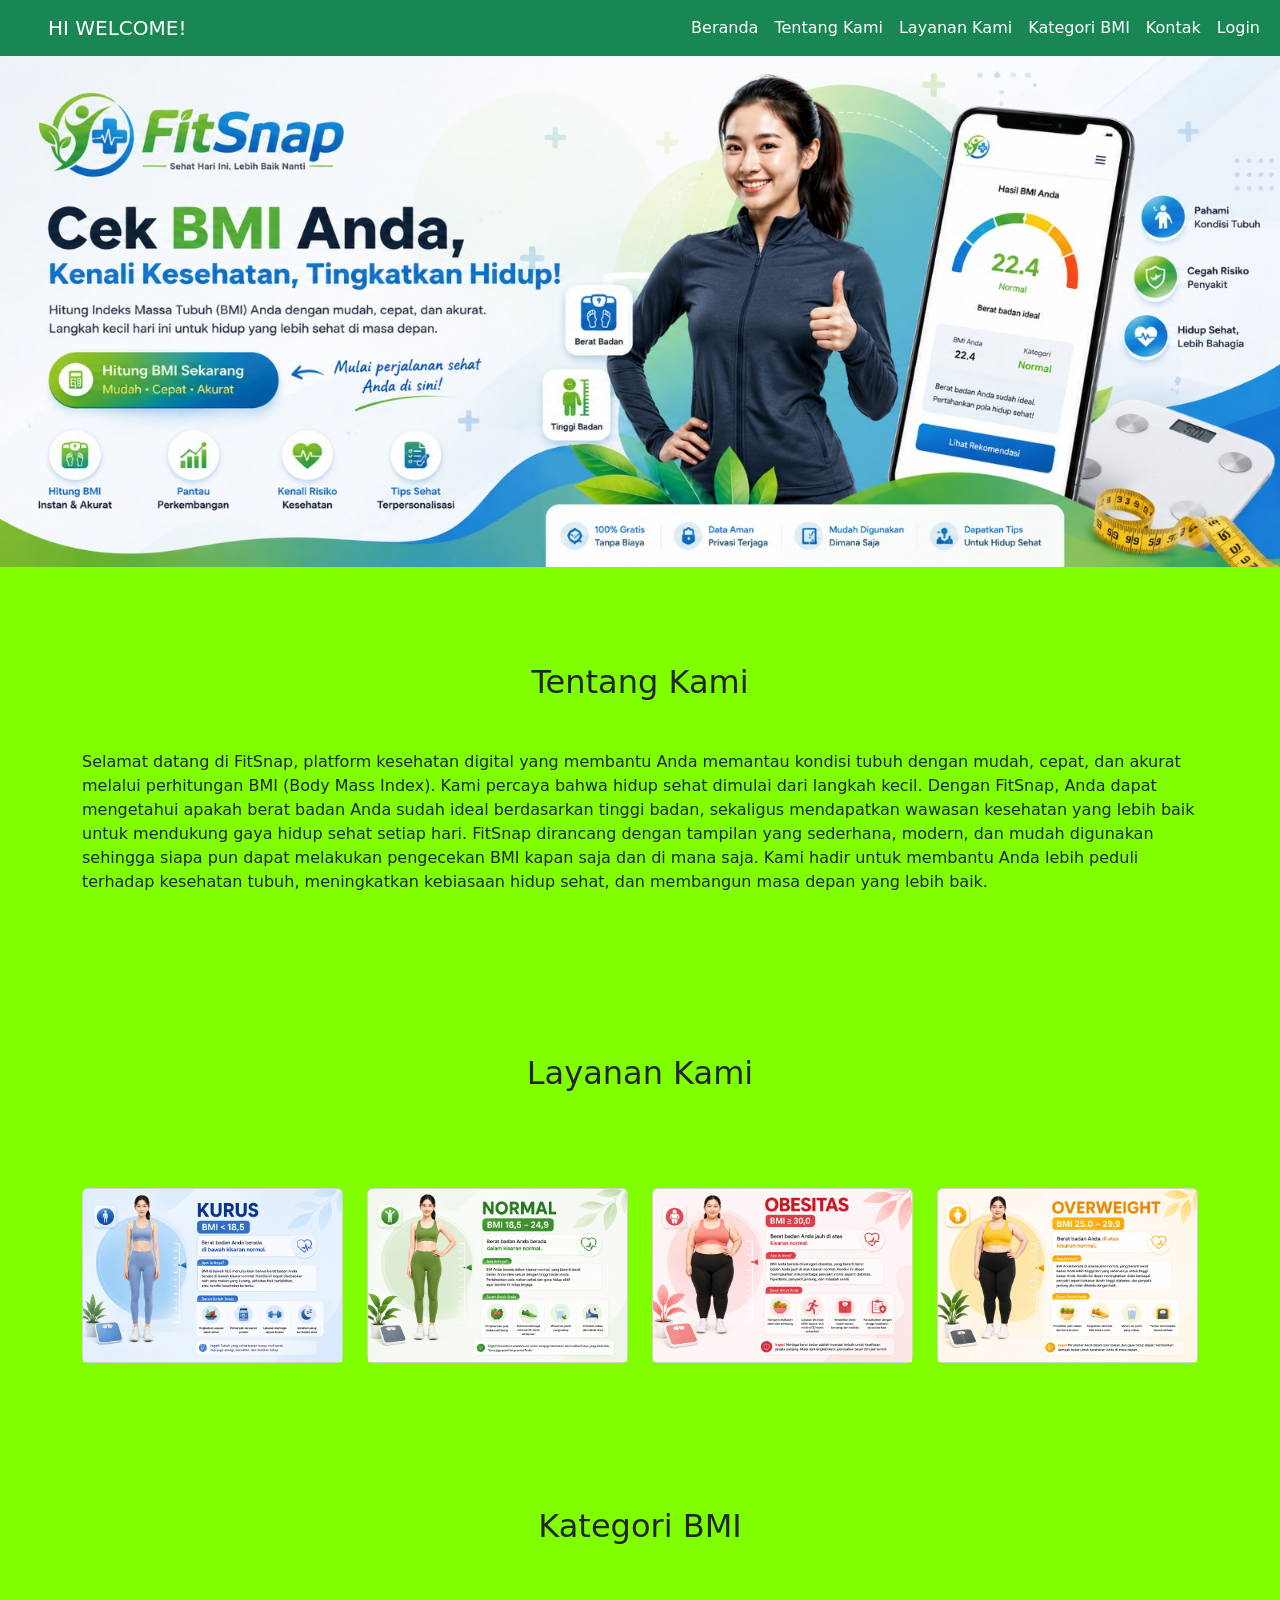
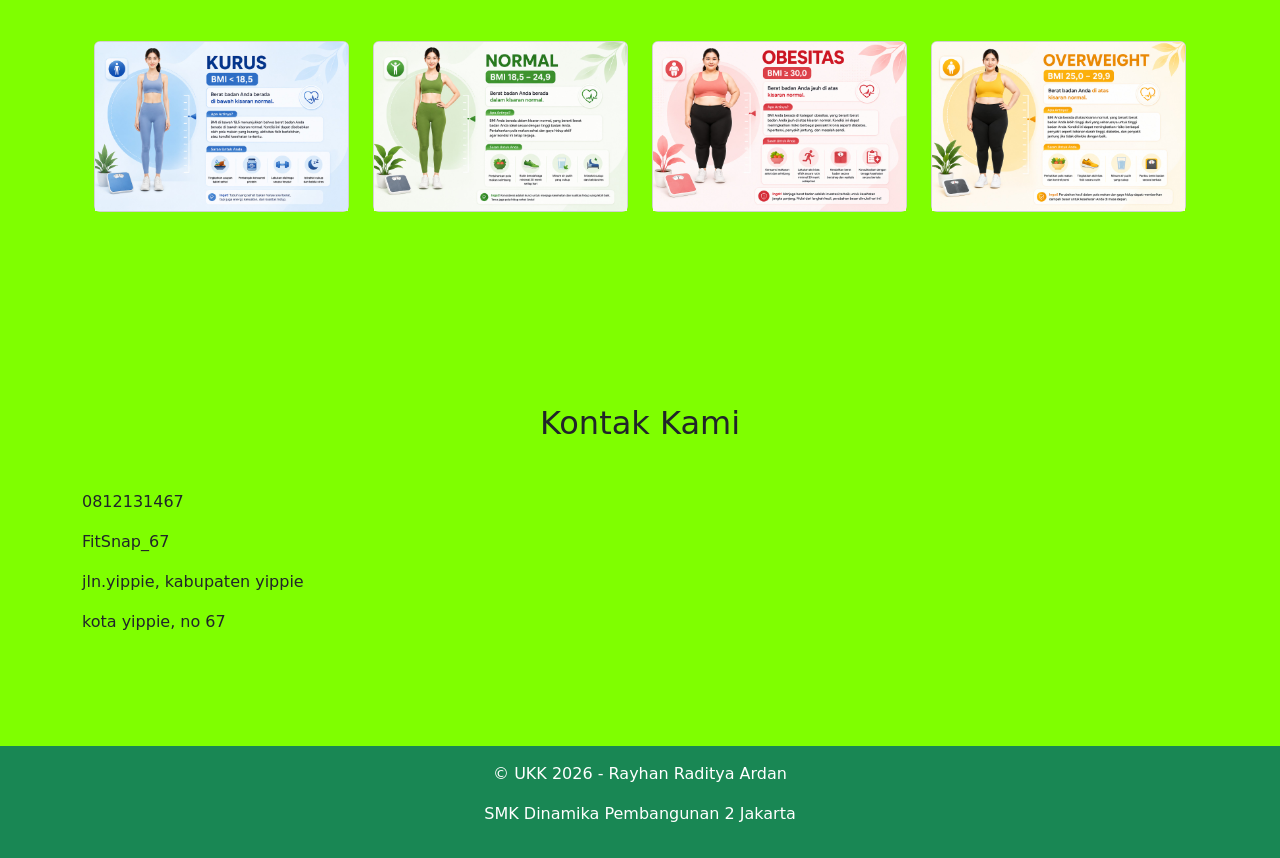
<file: index.html>
<!DOCTYPE html>
<html lang="en">
<head>
    <meta charset="UTF-8">
    <meta name="viewport" content="width=device-width, initial-scale=1.0">
    <link rel="stylesheet" href="css/bootstrap.min.css">
    <link rel="stylesheet" type="text/css" href="assets/style.css">
    <title>Web kesehatan</title>
</head>
<body>
    <nav class="navbar navbar-expand-lg navbar-dark sticky-top bg-success">

    <a class="navbar-brand text-white me-5 ms-5" href="#">
        HI WELCOME!
    </a>

    <button class="navbar-toggler" type="button"
    data-bs-toggle="collapse"
    data-bs-target="#navbarNav">

        <span class="navbar-toggler-icon"></span>

    </button>

    <div class="container">

        <div class="collapse navbar-collapse" id="navbarNav">

            <div class="navbar-nav ms-auto">

                <a class="nav-link text-white" href="#Beranda">Beranda</a>

                <a class="nav-link text-white" href="#TentangKami">Tentang Kami</a>

                <a class="nav-link text-white" href="#LayananKami">Layanan Kami</a>

                <a class="nav-link text-white" href="#KategoriBMI">Kategori BMI</a>

                <a class="nav-link text-white" href="#Kontak">Kontak</a>

                <a class="nav-link text-white" href="login.html">Login</a>

            </div>

        </div>

    </div>

</nav>

     <section class="bg-dua" id="Beranda">
        <img class="header-img" src="assets/header.jpg" alt="header">
     </section>

     <section class="py-5" style="background-color: chartreuse;" id="TentangKami"> 
        <div class="container">
            <h2 class="text-center mb-4 pt-5 py-4">Tentang Kami</h2>
            <div class="col-mb-8 md-5">
            <p>
                Selamat datang di FitSnap, platform kesehatan digital yang membantu Anda memantau kondisi tubuh dengan mudah, cepat, dan akurat melalui perhitungan BMI (Body Mass Index).
Kami percaya bahwa hidup sehat dimulai dari langkah kecil. Dengan FitSnap, Anda dapat mengetahui apakah berat badan Anda sudah ideal berdasarkan tinggi badan, sekaligus mendapatkan wawasan kesehatan yang lebih baik untuk mendukung gaya hidup sehat setiap hari.
FitSnap dirancang dengan tampilan yang sederhana, modern, dan mudah digunakan sehingga siapa pun dapat melakukan pengecekan BMI kapan saja dan di mana saja. Kami hadir untuk membantu Anda lebih peduli terhadap kesehatan tubuh, meningkatkan kebiasaan hidup sehat, dan membangun masa depan yang lebih baik.
</p>
            </div>
        </div>
     </section>

     <section class="py-5" style="background-color: chartreuse;" id="LayananKami">
       <div class="container">
        <h2 class="text-center mb-4 pt-5 py-4">Layanan Kami</h2>
        <div class="row">
            <div class="col-md-3 my-5">
                <div class="card">
                    <img src="assets/kurus.jpg" class="card-img-top">
                </div>
            </div>

            <div class="col-md-3 my-5">
                <div class="card">
                    <img src="assets/normal.jpg" class="card-img-top">
                </div>
            </div>

            <div class="col-md-3 my-5">
                <div class="card">
                    <img src="assets/obesitas.jpg" class="card-img-top">
                </div>
            </div>

                <div class="col-md-3 my-5">
                <div class="card">
                    <img src="assets/overweight.jpg" class="card-img-top">
                </div>
            </div>

              <section class="py-5" style="background-color: chartreuse;" id="KategoriBMI">
                <div class="container">
                    <h2 class="text-center mb-4 pt-5 py-4">Kategori BMI</h2>
                    <div class="row">
                        <div class="col-md-3 my-5">
                            <div class="card">
                                <img src="assets/kurus.jpg" class="card-img-top">
                            </div>
                        </div>
                    
                     <div class="col-md-3 my-5">
                        <div class="card">
                            <img src="assets/normal.jpg" class="card-img-top">
                            </div>
                        </div>
                    
                         <div class="col-md-3 my-5">
                        <div class="card">
                            <img src="assets/obesitas.jpg" class="card-img-top">
                            </div>
                        </div>

                         <div class="col-md-3 my-5">
                        <div class="card">
                            <img src="assets/overweight.jpg" class="card-img-top">
                            </div>
                        </div>

                    </div>
                </div>
              </section>
            
              <section class="py-5" style="background-color: chartreuse;" id="Kontak">
                    <h2 class="text-center mb-4 pt-5 py-4">Kontak Kami</h2>
                    <p>0812131467</p>
                    <p>FitSnap_67</p>
                    <p>jln.yippie, kabupaten yippie</p>
                    <p>kota yippie, no 67</p>
              </section>

        </div>
       </div>
     </section>

      <footer class="bg-success text-white py-3">
        <div class="container text-center">
            <p>&copy; UKK 2026 - Rayhan Raditya Ardan</p>
            <p>SMK Dinamika Pembangunan 2 Jakarta</p>
        </div>
    </footer>

    <script src="js/bootstrap.bundle.min.js"></script>

</body>
</html>
</file>
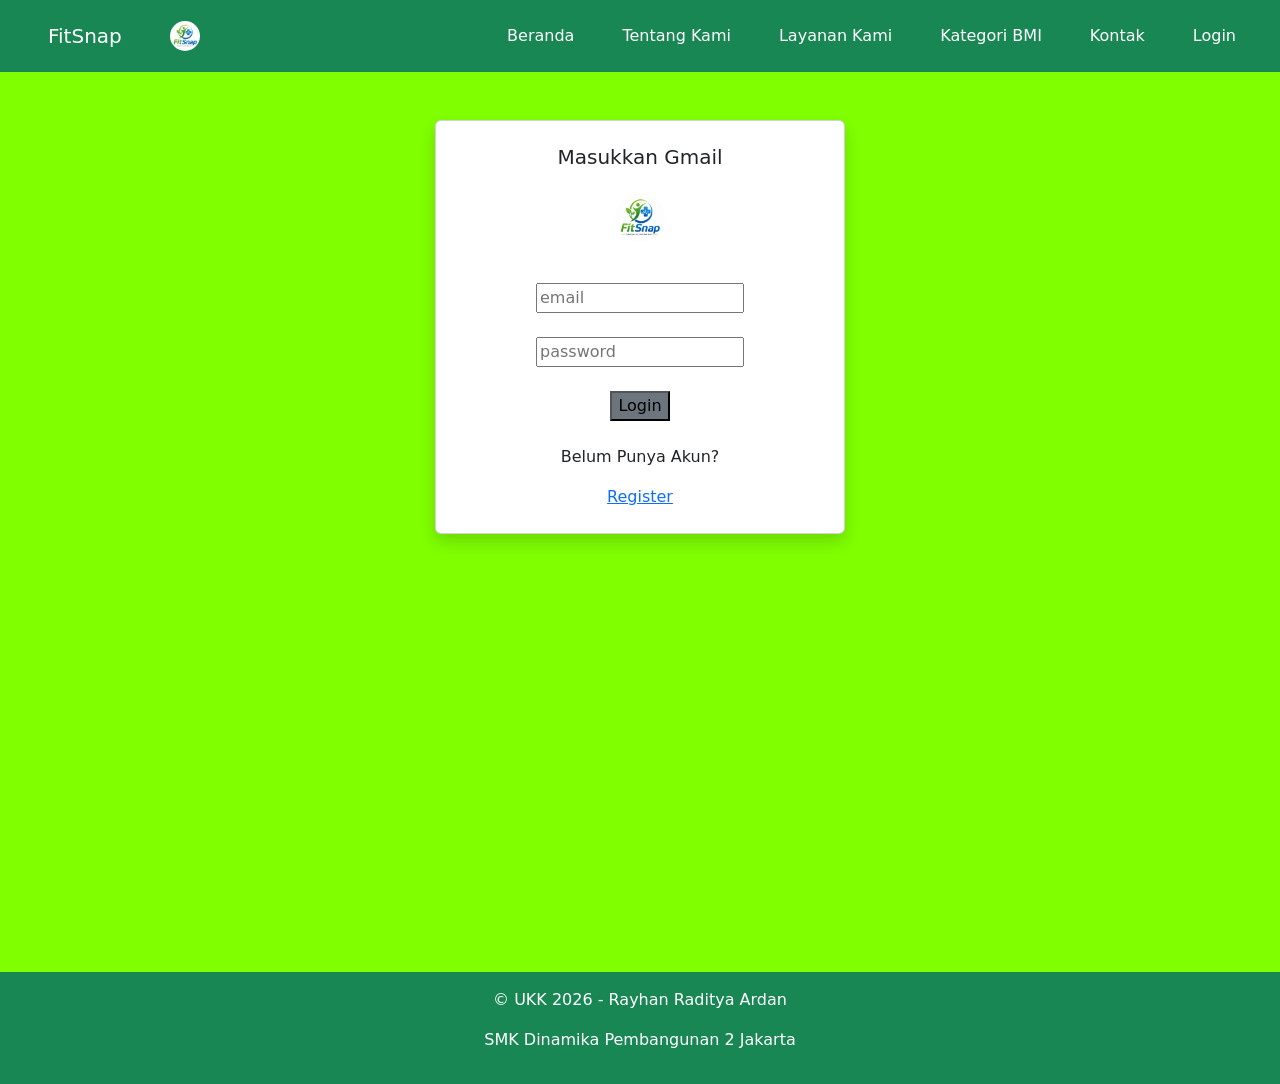
<file: login.html>
<!DOCTYPE html>
<html lang="en">
<head>
    <meta charset="UTF-8">
    <meta name="viewport" content="width=device-width, initial-scale=1.0">
    <link rel="stylesheet" href="css/bootstrap.min.css">
    <link rel="stylesheet" type="text/css" href="assets/style.css">
    <title>Login page</title>
</head>
<body>
    <nav class="navbar navbar-expand-lg sticky-top bg-success">
         <a class="navbar-brand text-white me-5 ms-5" href="#Beranda">
                FitSnap
        </a>
        <img src="assets/logo.jpg" class="rounded-circle foto-profil me-5" alt="foto">
         <div class="container">
                <div class="navbar navbar-collapse" id="navbarNav">
                <div class="navbar-nav ms-auto">
                    <a class="nav-link text-white me-4 ms-2" href="#Beranda">Beranda</a>
                    <a class="nav-link text-white me-4 ms-2" href="#TentangKami">Tentang Kami</a>
                    <a class="nav-link text-white me-4 ms-2" href="#LayananKami">Layanan Kami</a>
                    <a class="nav-link text-white me-4 ms-2" href="#KategoriBMI">Kategori BMI</a>
                    <a class="nav-link text-white me-4 ms-2" href="#Kontak">Kontak</a>
                    <a class="nav-link text-white me-4 ms-2" href="index.html">Login</a>
                </div>
            </div>
        </div>
    </nav>    

    <section class="background-size" style="background-color: chartreuse; min-height: 100vh;">
        <div class="">
            <div class="row justify-content-center">
                <div class="col-md-4">
                    <div class="card p-4 shadow mt-5">
                        <div class="text-center">
                            <h5>Masukkan Gmail</h5>
                            <img src="assets/logo.jpg" class="rounded-circle logo-img my-3">
                            <form onsubmit="login(event)">
                            
                            <br>
                            <input type="email" id="email" placeholder="email">
                            <br>
                            <br> 

                            <input type="password" id="password" placeholder="password">
                            <br>
                            <br>
                             <button class="bg-secondary" onclick="login()">Login</button>
                        </form>
                            <br>
                            <p>Belum Punya Akun?</p>
                        <a href="register.html">Register</a>
                        </div>
                    </div>
                </div>
            </div>
        </div>
    </section>

        <footer class="bg-success text-white py-3">
        <div class="container text-center">
            <p>&copy; UKK 2026 - Rayhan Raditya Ardan</p>
            <p>SMK Dinamika Pembangunan 2 Jakarta</p>
        </div>
    </footer>

       <script src="js/login.js"></script>
</body>
</html>
</file>
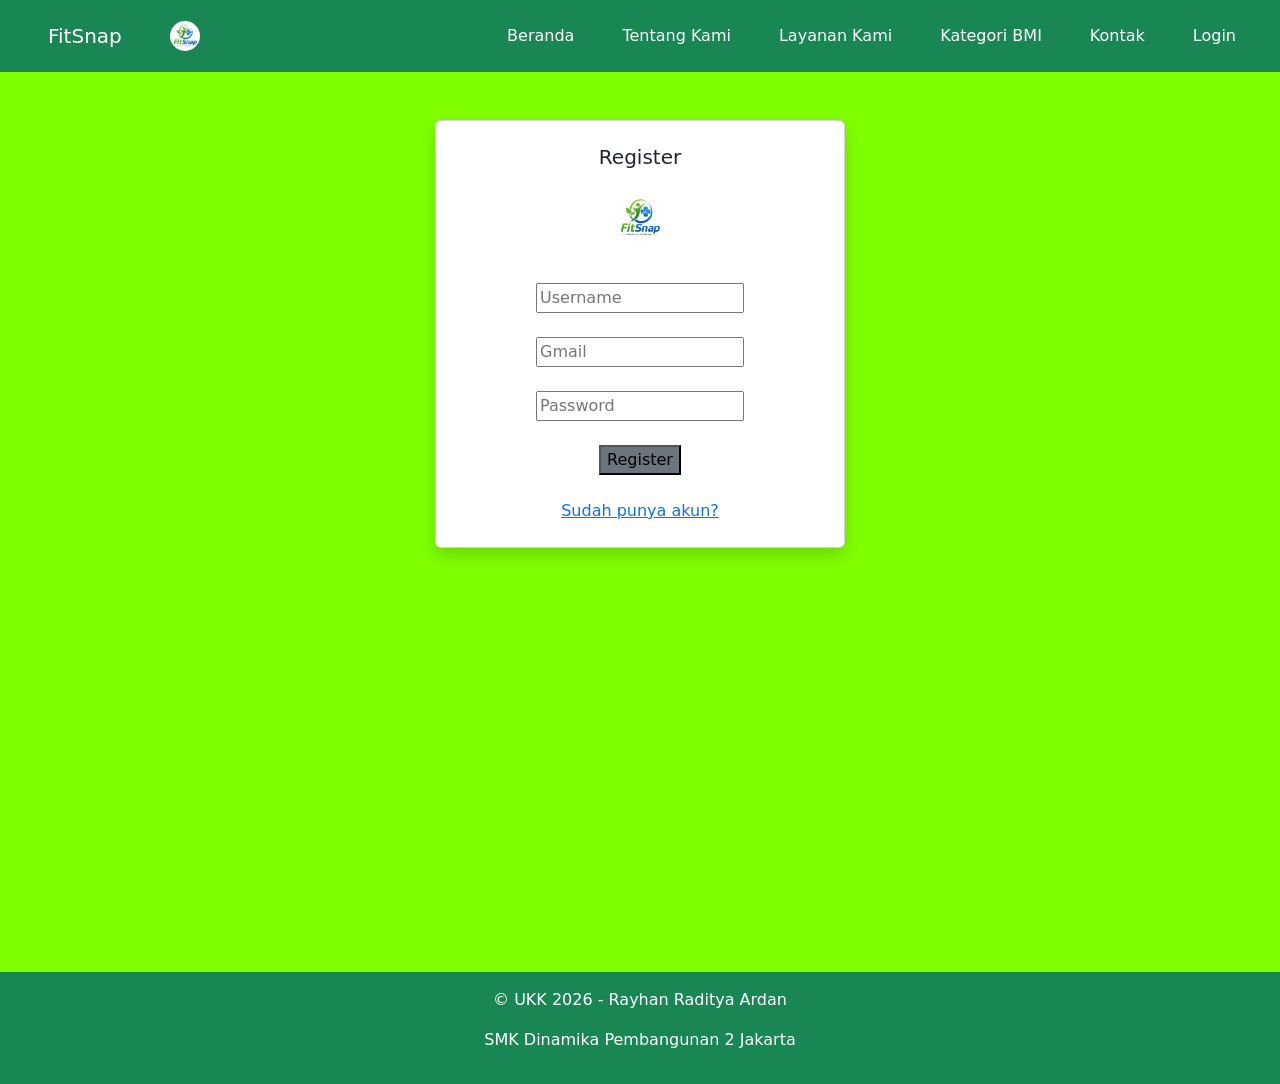
<file: register.html>
<!DOCTYPE html>
<html lang="en">
<head>
    <meta charset="UTF-8">
    <meta name="viewport" content="width=device-width, initial-scale=1.0">
    <link rel="stylesheet" href="css/bootstrap.min.css">
    <link rel="stylesheet" type="text/css" href="assets/style.css">
    <title>Register</title>
</head>
<body>
     <nav class="navbar navbar-expand-lg sticky-top bg-success">
         <a class="navbar-brand text-white me-5 ms-5" href="#Beranda">
                FitSnap
            </a>
            <img src="assets/logo.jpg" class="rounded-circle jeki-img me-5" alt="foto">
            <div class="container">
                <div class="navbar navbar-collapse" id="navbarNav">
                <div class="navbar-nav ms-auto">
                    <a class="nav-link text-white me-4 ms-2" href="#Beranda">Beranda</a>
                    <a class="nav-link text-white me-4 ms-2" href="#TentangKami">Tentang Kami</a>
                    <a class="nav-link text-white me-4 ms-2" href="#LayananKami">Layanan Kami</a>
                    <a class="nav-link text-white me-4 ms-2" href="#KategoriBMI">Kategori BMI</a>
                    <a class="nav-link text-white me-4 ms-2" href="#Kontak">Kontak</a>
                    <a class="nav-link text-white me-4 ms-2" href="login.html">Login</a>
                </div>
            </div>
        </div>
     </nav>

     <section class="background-size" style="background-color: chartreuse; min-height: 100vh;">
        <div class="">
            <div class="row justify-content-center">
                <div class="col-md-4">
                    <div class="card p-4 shadow mt-5">
                        <div class="text-center">
                            <h5>Register</h5>
                            <img src="assets/logo.jpg" class="rounded-circle logo-img my-3">
                        <form onsubmit="return register(event)">
                            
                            <br>
                            <input type="text" id="nama" placeholder="Username">
                            <br>
                            <br> 

                            <input type="email" id="email" placeholder="Gmail">
                            <br>
                            <br>

                            <input type="password" id="password" placeholder="Password">
                            <br>
                            <br>
                        

                        <button type="submit" class="bg-secondary">Register</button>
                           <br>
                           <br>
                        </form>

                           <a href="login.html">Sudah punya akun?</a>
                        </div>
                    </div>
                </div>
            </div>
        </div>
    </section>

     <footer class="bg-success text-white py-3">
        <div class="container text-center">
            <p>&copy; UKK 2026 - Rayhan Raditya Ardan</p>
            <p>SMK Dinamika Pembangunan 2 Jakarta</p>
        </div>
    </footer>

    <script src="js/register.js"></script>

</body>
</html>
</file>
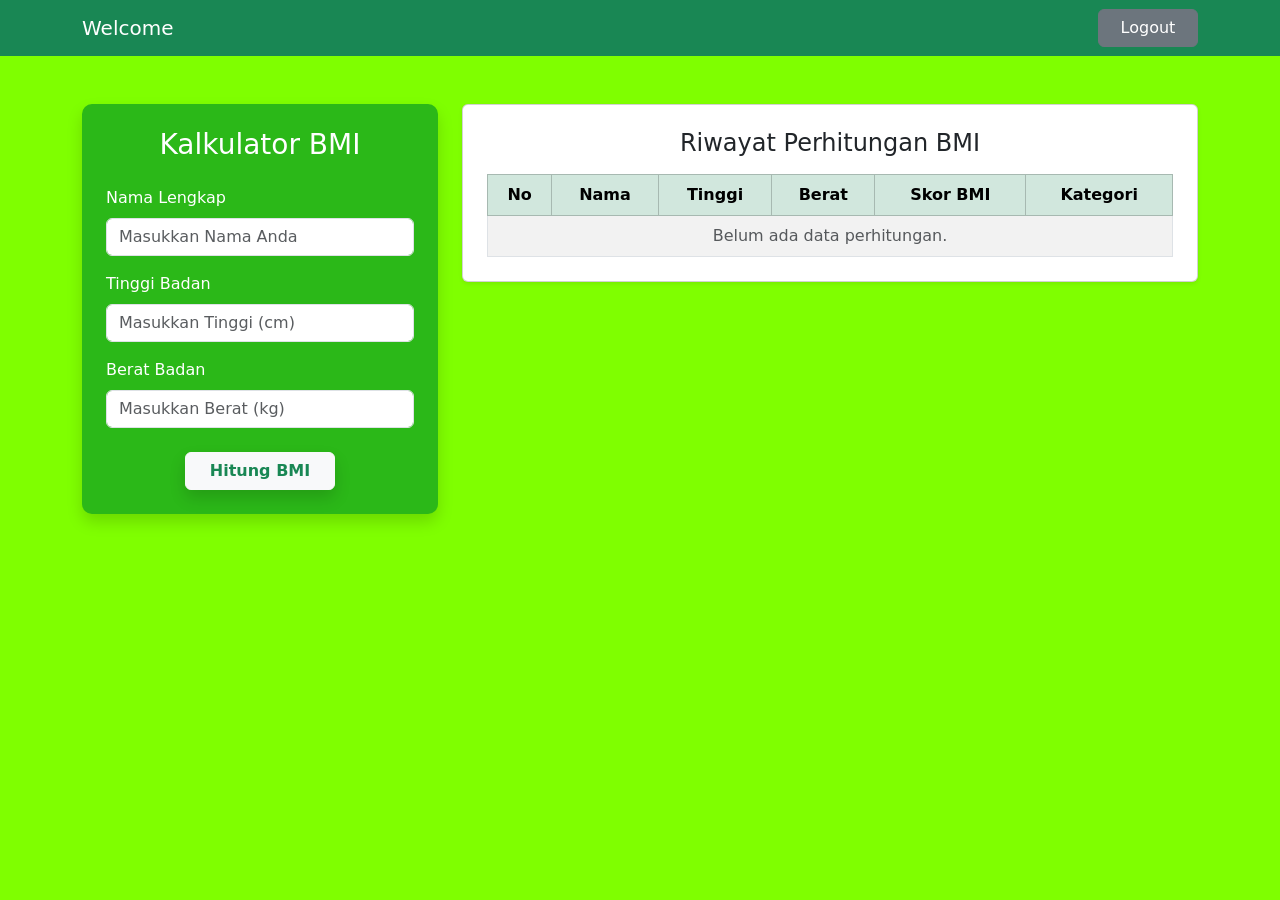
<file: user.html>
<!DOCTYPE html>
<html lang="id">
<head>
    <meta charset="UTF-8">
    <meta name="viewport" content="width=device-width, initial-scale=1.0">
    <title>Kalkulator BMi</title>
    <!-- Bootstrap CDN -->
    <link href="https://cdn.jsdelivr.net/npm/bootstrap@5.3.0/dist/css/bootstrap.min.css" rel="stylesheet">
    <style>
        body {
            background-color: chartreuse;
        }
        .login-card {
            background-color: rgb(43, 184, 24);
            border-radius: 10px;
            color: white;
        }
    </style>
</head>
<body>

    <!-- Navbar -->
    <nav class="navbar navbar-expand-lg sticky-top bg-success">
        <div class="container">
            <a class="navbar-brand text-white" href="#">Welcome</a>
            <div class="collapse navbar-collapse" id="navbarNav">
                <div class="navbar-nav ms-auto">
                    <a class="btn btn-secondary" href="login.html" style="width: 100px;">Logout</a>
                </div>
            </div>
        </div>
    </nav>

    <!-- Konten Utama -->
    <div class="container my-5">
        <div class="row justify-content-center">
            
            <!-- FORM INPUT DATA -->
            <div class="col-md-4 mb-4">
                <div class="login-card p-4 shadow">
                    <h3 class="text-center mb-4 text-white">Kalkulator BMI</h3>

                    <form id="formLogin">
                        <div class="mb-3">
                            <label for="nama" class="form-label text-white">Nama Lengkap</label>
                            <input type="text" id="nama" class="form-control" placeholder="Masukkan Nama Anda" required>
                        </div>

                        <div class="mb-3">
                            <label for="tinggi" class="form-label text-white">Tinggi Badan</label>
                            <input type="text" id="tinggi" class="form-control" placeholder="Masukkan Tinggi (cm)" required>
                        </div>

                        <div class="mb-4">
                            <label for="berat" class="form-label text-white">Berat Badan</label>
                            <input type="text" id="berat" class="form-control" placeholder="Masukkan Berat (kg)" required>
                        </div>

                        <div class="d-flex justify-content-center">
                            <button type="submit" class="btn shadow btn-light text-success fw-bold px-4">Hitung BMI</button>
                        </div>
                    </form>
                </div>
            </div>

            <!-- TABEL RIWAYAT (TANPA FOTO) -->
            <div class="col-md-8">
                <div class="card p-4 shadow-sm bg-white rounded">
                    <h4 class="mb-3 text-dark text-center">Riwayat Perhitungan BMI</h4>
                    <div class="table-responsive">
                        <table class="table table-bordered table-striped text-center align-middle mb-0">
                            <thead class="table-success">
                                <tr>
                                    <th>No</th>
                                    <th>Nama</th>
                                    <th>Tinggi</th>
                                    <th>Berat</th>
                                    <th>Skor BMI</th>
                                    <th>Kategori</th>
                                </tr>
                            </thead>
                            <tbody id="tempatTabel">
                                <tr id="barisKosong">
                                    <td colspan="6" class="text-muted">Belum ada data perhitungan.</td>
                                </tr>
                            </tbody>
                        </table>
                    </div>
                </div>
            </div>

        </div>
    </div>

    <script src="js/user.js"></script>
</body>
</html>
</file>
<file: assets/style.css>
.header-img {
    width: 100%;
    height: auto;
    display: block;
}

.foto-profil {
    width: 30px;
    border-radius: 0%;
}

.background-size {
    background-size: cover;
    height: 100vh;
    width: 100%;
}

.logo-img {
    width: 50px;
    border-radius: 0%;
}

.jeki-img {
    width: 30px;
    border-radius: 0%;
}

.profil-img {
    width: 60px;
    border-radius: 0%;
}
</file>
